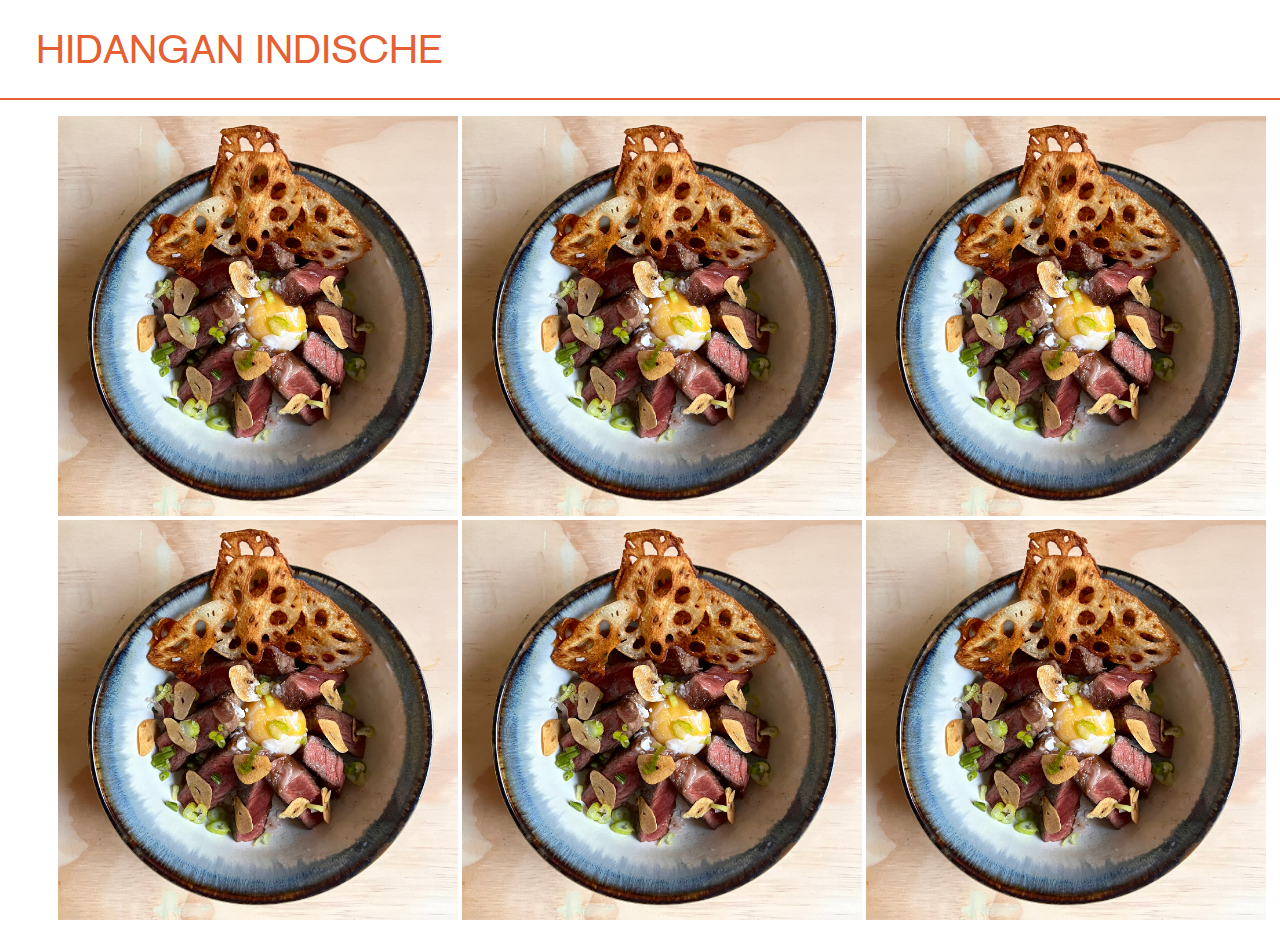
<file: gallery.html>
<!DOCTYPE html>
<html>
<head>
  <meta charset="utf-8">
  <meta name="viewport" content="width=device-width, initial-scale=1">
  <title></title>
<link rel="stylesheet" href="style.css">

</head>
<body>
      <nav>
         <div class="topnav">
  <a href="index.html">HIDANGAN INDISCHE</a>

</div>
      </nav>
      <br>
      <br>
      <br>
      <br>
      <br>
      <br>
  <div class="gall">
      
      <img src="img_recipe1.jpeg" width="400" class="image">
      <img src="img_recipe1.jpeg"width="400"  class="image">
      <img src="img_recipe1.jpeg" width="400" class="image">
      <img src="img_recipe1.jpeg" width="400" class="image">
      <img src="img_recipe1.jpeg" width="400" class="image">
      <img src="img_recipe1.jpeg"width="400"  class="image">
     
  </div>
 <script src="main.js"></script>
</body>
</html>
</file>
<file: style.css>
a:link {
  color: #e56032;
}

/* visited link */
a:visited {
  color: #e56032;
}

/* mouse over link */
a h3:hover {
  color: cadetblue;
  font-style: italic;
}
a :hover {
  color: cadetblue;
  font-style: italic;
}



/*html {
    cursor: url("webcursor1.png"), auto !important;
}
a {
    cursor: url("webcursor.png"), auto !important;
}*/
/* selected link */
a:active {
  color: cadetblue;
}
a h3
.recipe-container {
    width: 80%;
    max-width: 800px;
    margin: 50px left;
    padding: 20px;
    background-color: #fff;
    box-shadow: 0 2px 4px rgba(0, 0, 0, 0.1);


}
 .galleria{ width: 700px; height: 400px; background: #000 }
 
ul, ol {
    padding-left: 20px;
}
h3 {font-family: "Akzidenz Grotesk Roman", sans-serif;
font-style: normal;
color: #e56032;
line-height: 70px;}

.topnav {
font-family: "Akzidenz Grotesk Roman", sans-serif;
font-style: normal;
background-color:white;
overflow: hidden;
position: fixed;
font-size: 10em;
width: 800%;
border-bottom: 2px solid #e56032;
z-index: 1;
top: 0;
    left: 0;
    width: 100%;
    padding: 20px 20px 10px 20px;

}


.topnav a {
  float: left;
  color: #e56032;
  text-align: center;
  padding: 14px 16px;
  text-decoration: none;
  font-size: 40px;
  background-color: white;

}



 #center{display: block;
  margin-left: auto;
  margin-right: auto;
  width: 50%;}
















p,li,h2,desc {
font-family: "Akzidenz Grotesk Roman", sans-serif;
font-style: normal;
color: #e56032;
line-height: 30px;}

.marquee{transform: translate(0px,-200px);
    font-family: "Akzidenz Grotesk Roman", 
    sans-serif;color: #e56032;
    font-size: 20px;
position: relative;
  width: 100%;
  overflow: hidden;
  height: 40px;
margin-left:-50px}

  @keyframes scroll {
  from {
    transform: translateX(0);
  }
  to {
    transform: translateX(calc(-100% - var(--gap)));
  }
}


@keyframes marquee {
  0% {
    left: 100%;
  }
  100% {
    left: -147px /* same as your text width */
  }
}



h4{line-height: 30px; font-size: 2em;}

h5 {font-size: 10px;font-family: "Akzidenz Grotesk Roman", sans-serif;color: #e56032;}
@font-face {
    font-family: 'Akzidenz Grotesk Roman';
    font-style: normal;
    font-weight: normal;
    src: local('Akzidenz Grotesk Roman'), url('Akzidenz-grotesk-roman.woff') format('woff');
    }}

.name {transform:translate(100px,-460px);background-color:grey;}

.popup{border: solid;
    padding:17px; 
    border-width:5px; 
width: 240px;}

h2{
font-size: 18vw;
text-align: center;
transform: translate(0px, -100px);
font-weight: 100px;
letter-spacing: -10px;
line-height: 6px;}

h3{
    font-size: 4vw;
    font-weight: 10px;
}
h4{font-family: "Akzidenz Grotesk Roman", sans-serif;color: #e56032;}
@font-face {
    font-family: 'Akzidenz Grotesk Roman';
    font-style: normal;
    font-weight: normal;
    src: local('Akzidenz Grotesk Roman'), url('Akzidenz-grotesk-roman.woff') format('woff');
    }

    @font-face {
  font-family: "Akzidenz Roman";
  src: url("fonts/awesome-font.woff") format('woff');
}

@font-face {
  font-family: "myfont";
  src: url("fonts/awesome-font-bold.woff") format('woff');
  font-weight: bold;
}

.container {
    display: flex;
     align-items: center;
  justify-content: center;
  padding: 40px;
  column-gap: 60px;
  transform: translate(0px, -370px);
  vertical-align: top;

}
.left-column {
 flex: 5; /* 70% width */
    padding: 5px;
  transform: translate(0px, -60px);
  vertical-align: top;
}
.right-column {
    flex: 5; /* 30% width */
    padding: 5px;
}

.menu{text-decoration: underline;
text-decoration-color: #e56032;}



.container-img {
    display: flex;
     align-items: center;
  justify-content: center;
  padding: 70px;
  column-gap: 10px;
  transform: translate(0px, -70px);
  vertical-align: top;

}
.left-column-img {
 flex: 5; /* 70% width */
    padding: 5px;
  transform: translate(0px, -60px);
  vertical-align: top;
}
.right-column-img {
    flex: 5; /* 30% width */
    padding: 5px;
}



.recipetitle{margin-left: 60px;}


div.gallery:hover {
  color: #111; 
    background: #e56032; 
    box-shadow: 0 0 100px #e56032; 
}

div.gallery img {
  width: 100%;
  height: auto;
}

.gall{
    width: 100%;
    align-items: center;
    margin-left: 50px;
}

div.desc {
  padding: 15px;
  text-align: center;
}

* {
  box-sizing: border-box;
}

.responsive {
  padding: 0 6px;
  float: left;
  width: 18%;
 padding: 10px;
}

@media only screen and (max-width: 700px) {
  .responsive {
    width: 49.99999%;
    margin: 6px 0;
  }
}

@media only screen and (max-width: 500px) {
  .responsive {
    width: 100%;
  }
}

.clearfix:after {
  content: "";
  display: table;
  clear: both;
}



.suggestion-box {
    width: 400px;
    height: 400px;
    margin: left;
    margin-left: 60px;
    transform: translete(0px,230px);
}





label {
    font-size: 10px;
    color: #333;
    font-family: 'Akzidenz Grotesk Roman';
}

input[type=text], textarea {
    width: 100%;
    padding: 10px;
    margin: 8px 0;
    display: inline-block;
    border: 1px solid #ccc;
    border-radius: 4px;
    box-sizing: border-box;
}

input[type=submit] {
    width: 100%;
    background-color: #e56032;;
    color: white;
    padding: 14px 20px;
    margin: 8px 0;
 
    cursor: pointer;
}


input[type=submit]:hover {
    background-color: #e56034;
}




.column {
  float: left;
  padding: 10px;
}

/* Left and right column */
.column.side {
  width: 25%;
}

/* Middle column */
.column.middle {
  width: 50%;
  margin-left: 60px;
}


/* Clear floats after the columns */
.row::after {
  content: "";
  display: table;
  clear: both;
}

div.cursors div {
  position: absolute;
  top: 300px;
  left: 300px;
  width: 32px;
  height: 32px;
  background-color: cadetblue;
  border-radius: 50%;
  z-index: 10000;
  pointer-events: none;
  transform: translate(-50%, -50%);
}

div.cursors div span {
  position: absolute;
  top: 0;
  left: 40px;
  width: 300px;
  
  font-size: 32px;
  font-weight: 700;
  line-height: 32px;
  color: #ff4141;
  
  opacity: 0;
  transition: opacity 0.5s;
}

div.cursors div span.visible {
  opacity: 1;
}

@media screen and (max-width: 600px) {
  .column.side, .column.middle {
    width: 100%;
  }

.photo-container {
    position: absolute;
    overflow: hidden;
    border-radius: 8px;
    transition: transform 0.3s ease-in-out;
}

.photo-container img {
    width: 100%;
    height: auto;
    display: block;
    transition: transform 0.3s ease-in-out;
}

.imaging{display: block;
width: 100%;height: auto;}
.photo-container:hover {
    transform: scale(1.05);
}
.texting{color: white;font-size: 20px;
  position: absolute;
  top: 50%;
  left: 50%;-webkit-transform: translate(-50%, -50%);
  -ms-transform: translate(-50%, -50%);
  transform: translate(-50%, -50%);
  text-align: center;}

.gallery1{height: 100px;
display: grid;
grid-template-columns: repeat(3, 200px);
justify-content:center;
align-content:center;
gap:16px; }

.containers{
    position: relative;
    width: 50%;
}



.photo-container:hover img {
    transform: scale(1.1);}


#image {
    max-width: 80%;
    max-height: 80%;
    border: 4px solid white;
    box-shadow: 1px 3px 20px rgba(0,0,0,0.5);
}

/*image gallery*/

.picture {
    display: flex;
    flex-wrap: wrap;
    gap: 20px;
}



.overlayed {
  position: absolute;
  top: 0;
  bottom: 0;
  left: 0;
  right: 0;
  height: 100%;
  width: 100%;
  opacity: 0;
  transition: .5s ease;
  background-color: #008CBA;
}

.containers:hover .overlay {
  opacity: 1;
}



::selection {
  background: cadetblue; 
}
::-moz-selection {
  background: cadetblue;
  opacity: 100%; 
 
}
</file>
